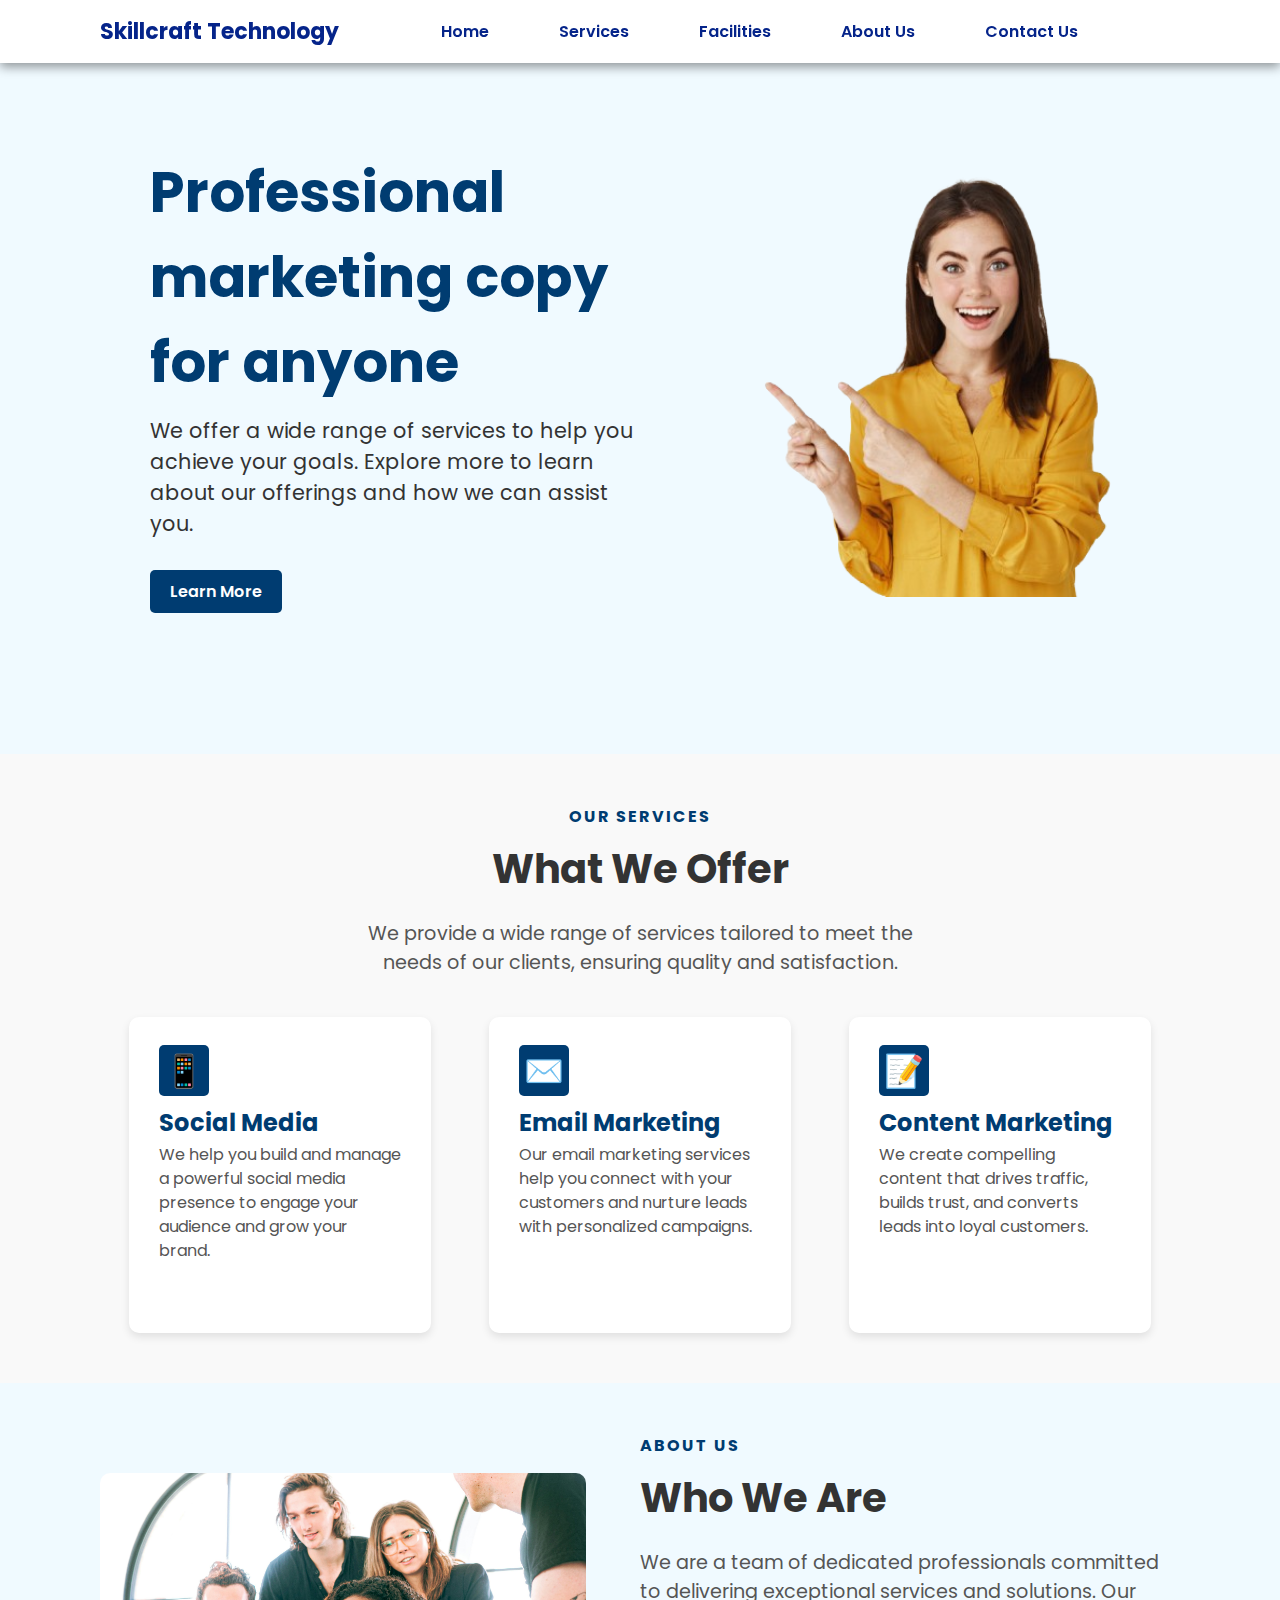
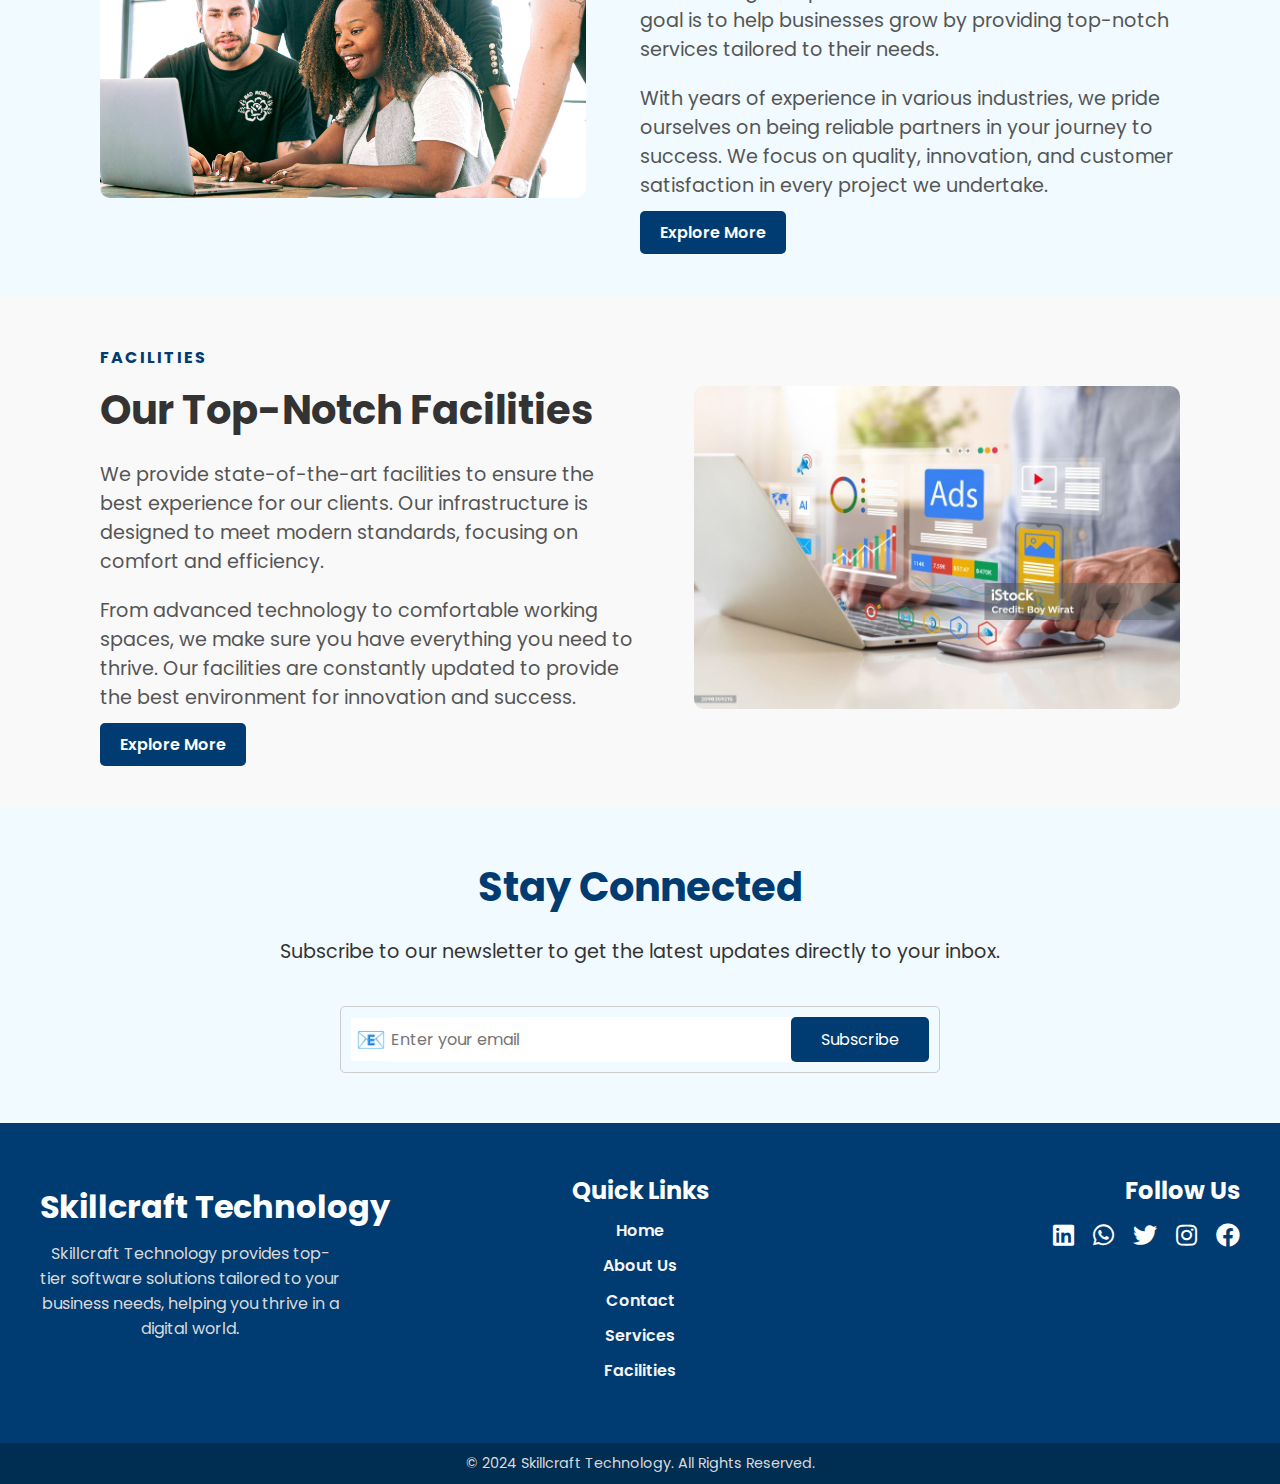
<file: landing page/index.html>
<!DOCTYPE html>
<html lang="en">
  <head>
    <meta charset="UTF-8" />
    <meta http-equiv="X-UA-Compatible" content="IE=edge" />
    <meta name="viewport" content="width=device-width, initial-scale=1.0" />
    <title>Navigation Bar with Search Box</title>
    <link rel="stylesheet" href="style.css" />
    <link rel="stylesheet" href="https://unicons.iconscout.com/release/v4.0.0/css/line.css" />
    <link rel="stylesheet" href="https://cdnjs.cloudflare.com/ajax/libs/font-awesome/5.15.4/css/all.min.css">

   <script src="script.js" defer></script>
  </head>
  <body>
    <nav class="nav">
      <i class="uil uil-bars navOpenBtn"></i>
      <a href="#" class="logo">Skillcraft Technology</a>

      <ul class="nav-links">
        <i class="uil uil-times navCloseBtn"></i>
        <li><a href="#home-section">Home</a></li>
        <li><a href="#our-services">Services</a></li>
        <li><a href="#facilities-section">Facilities</a></li>
        <li><a href="#about-us">About Us</a></li>
        <li><a href="#contact-section">Contact Us</a></li>
      </ul>

      <i class="uil uil-search search-icon" id="searchIcon"></i>
      <div class="search-box">
        <i class="uil uil-search search-icon"></i>
        <input type="text" placeholder="Search here..." />
      </div>
    </nav>

    <section id = "home-section" class="home-section">
      <div class="content">
        <h1>Professional marketing copy for anyone</h1>
        <p>We offer a wide range of services to help you achieve your goals. Explore more to learn about our offerings and how we can assist you.</p>
        <a href="#learn-more" class="learn-more-btn">Learn More</a>
      </div>
      <div class="image-container">
        <img src="images/home-side-img.png" alt="Home Image">
      </div>
    </section>
    <section id="our-services" class="our-services">
      <div class="services-header">
        <h4>Our Services</h4>
        <h2>What We Offer</h2>
        <p>We provide a wide range of services tailored to meet the needs of our clients, ensuring quality and satisfaction.</p>
      </div>
    
      <div class="services-cards">
        <div class="card">
          <div class="icon">📱</div>
          <h3>Social Media</h3>
          <p>We help you build and manage a powerful social media presence to engage your audience and grow your brand.</p>
        </div>
        <div class="card">
          <div class="icon">✉️</div>
          <h3>Email Marketing</h3>
          <p>Our email marketing services help you connect with your customers and nurture leads with personalized campaigns.</p>
        </div>
        <div class="card">
          <div class="icon">📝</div>
          <h3>Content Marketing</h3>
          <p>We create compelling content that drives traffic, builds trust, and converts leads into loyal customers.</p>
        </div>
      </div>
    </section>
    

    <section id="about-us" class="about-us">
      <div class="image-container1">
        <img src="images/about.jpg" alt="About Us">
      </div>
  
      <div class="about-content">
        <h4>About Us</h4>
        <h2>Who We Are</h2>
        <p>We are a team of dedicated professionals committed to delivering exceptional services and solutions. Our goal is to help businesses grow by providing top-notch services tailored to their needs.</p>
        <p>With years of experience in various industries, we pride ourselves on being reliable partners in your journey to success. We focus on quality, innovation, and customer satisfaction in every project we undertake.</p>
        <a href="#" class="learn-more-btn">Explore More</a>
      </div>
    </section>

    <section id="facilities-section" class="facilities-section">
      <div class="facilities-content">
        <h4>Facilities</h4>
        <h2>Our Top-Notch Facilities</h2>
        <p>We provide state-of-the-art facilities to ensure the best experience for our clients. Our infrastructure is designed to meet modern standards, focusing on comfort and efficiency.</p>
        <p>From advanced technology to comfortable working spaces, we make sure you have everything you need to thrive. Our facilities are constantly updated to provide the best environment for innovation and success.</p>
        <a href="#" class="learn-more-btn">Explore More</a>
      </div>
  
      <div class="image-container2">
        <img src="images/facility.jpg" alt="Facilities">
      </div>
    </section>

    <section id="contact-section" class="contact-section">
      <h2>Stay Connected</h2>
      <p>Subscribe to our newsletter to get the latest updates directly to your inbox.</p>
  
      <div class="email-input-container">
        <span class="email-icon">📧</span>
        <input type="email" placeholder="Enter your email" class="email-input">
        <button class="subscribe-btn">Subscribe</button>
      </div>
    </section>



    <footer class="footer-section">
      <div class="footer-container">
        <!-- Left Side: Skillcraft Technology and Paragraph -->
        <div class="footer-left">
          <h3>Skillcraft Technology</h3>
          <p>Skillcraft Technology provides top-tier software solutions tailored to your business needs, helping you thrive in a digital world.</p>
        </div>
    
        <!-- Center: Quick Links -->
        <div class="footer-center">
          <h4>Quick Links</h4>
          <ul class="quick-links">
            <li><a href="#">Home</a></li>
            <li><a href="#">About Us</a></li>
            <li><a href="#">Contact</a></li>
            <li><a href="#">Services</a></li>
            <li><a href="#">Facilities</a></li>
          </ul>
        </div>
    
        <!-- Right Side: Follow Us and Social Media Icons -->
        <div class="footer-right">
          <h4>Follow Us</h4>
          <div class="social-icons">
            <a href="#" target="_blank"><i class="fab fa-linkedin"></i></a>
            <a href="#" target="_blank"><i class="fab fa-whatsapp"></i></a>
            <a href="#" target="_blank"><i class="fab fa-twitter"></i></a>
            <a href="#" target="_blank"><i class="fab fa-instagram"></i></a>
            <a href="#" target="_blank"><i class="fab fa-facebook"></i></a>
          </div>
        </div>
      </div>


     

    </footer>
    <div class="footer-bottom">
      <p>&copy; 2024 Skillcraft Technology. All Rights Reserved.</p>
    </div>
  
  </body>
</html>
</file>
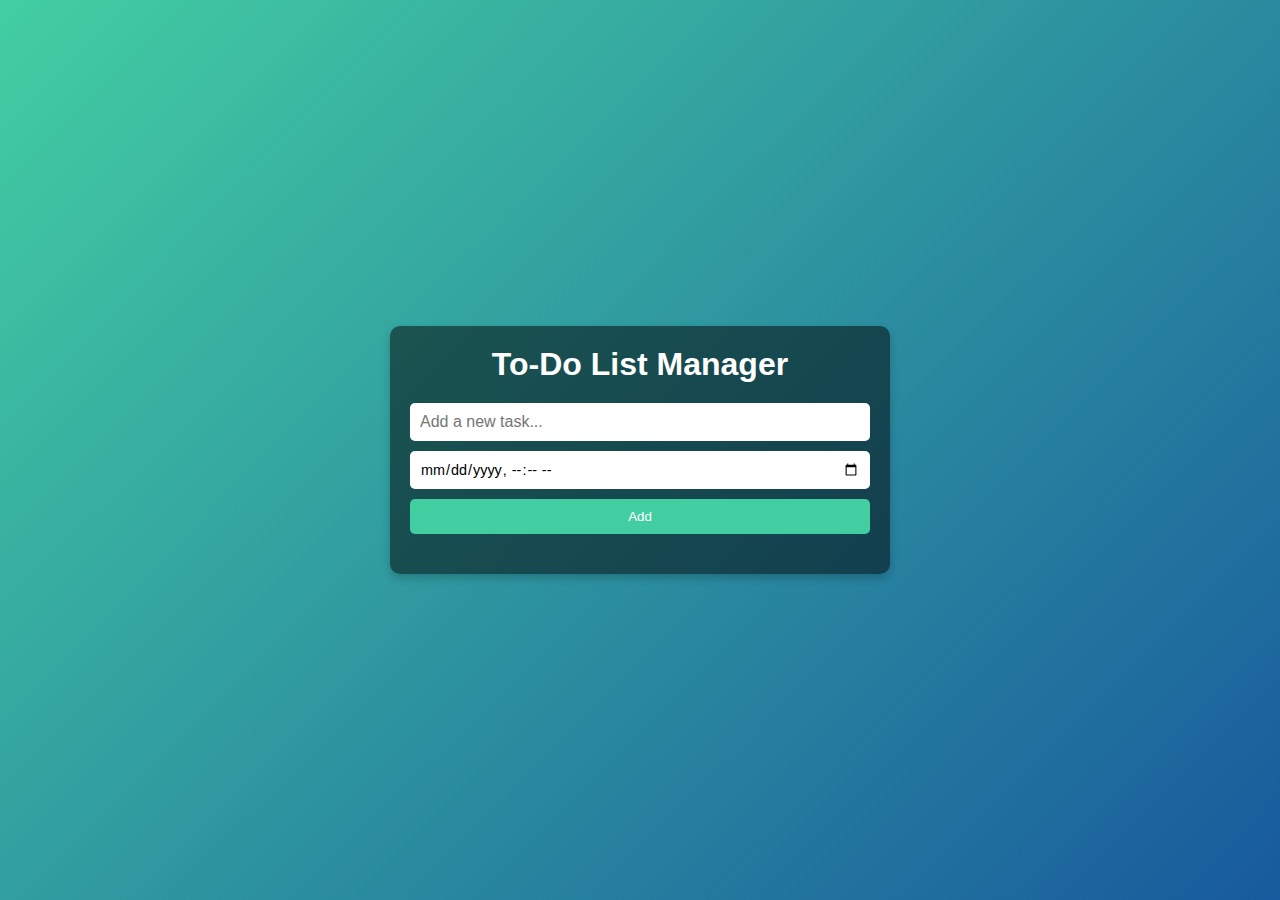
<file: to do 2/index.html>
<!DOCTYPE html>
<html lang="en">
<head>
    <meta charset="UTF-8">
    <meta name="viewport" content="width=device-width, initial-scale=1.0">
    <title>To-Do App</title>
    <link rel="stylesheet" href="style.css">
</head>
<body>
    <div class="container">
        <h1>To-Do List Manager</h1>
        <div class="input-container">
            <input type="text" id="task-input" placeholder="Add a new task...">
            <input type="datetime-local" id="task-date">
            <button id="add-task">Add</button>
        </div>
        <div id="task-lists">
            <ul id="task-list"></ul>
        </div>
    </div>
    <script src="script.js"></script>
</body>
</html>
</file>
<file: landing page/style.css>
/* Google Fonts - Poppins */
@import url("https://fonts.googleapis.com/css2?family=Poppins:wght@300;400;500;600&display=swap");

* {
  margin: 0;
  padding: 0;
  box-sizing: border-box;
  font-family: "Poppins", sans-serif;
}
body {
  background: #f0faff;
}
.nav {
  position: fixed;
  top: 0;
  left: 0;
  width: 100%;
  padding: 15px 100px;
  background: white;
 z-index: 100;
  box-shadow: 0 4px 10px rgba(0, 0, 0, 0.4);
}
.nav,
.nav .nav-links {
  display: flex;
  
  align-items: center;
}
.nav {
  justify-content: space-between;
}
a {
  color: #05248a;
  text-decoration: none;
font-weight: 600;
font-size: 16px;
}

a:hover {
  background-color: whitesmoke;
  padding: 5px 10px;
  color: rgb(23, 23, 123);
}
.nav .logo {
  font-size: 22px;
  font-weight: 700;
}
.nav .nav-links {
  column-gap: 70px;
  list-style: none;
}
.nav .nav-links a {
  transition: all 0.2s linear;
}
.nav.openSearch .nav-links a {
  opacity: 0;
  pointer-events: none;
}
.nav .search-icon {
  color: #0e2b4d;
  font-size: 25px;
  cursor: pointer;
}
.nav .search-box {
  position: absolute;
  right: 250px;
  height: 45px;
  max-width: 555px;
  width: 100%;
  opacity: 0;
  border: 3px solid #0e2b4d;
  pointer-events: none;
  transition: all 0.2s linear;
}
.nav.openSearch .search-box {
  opacity: 1;
  pointer-events: auto;
}
.search-box .search-icon {
  position: absolute;
  left: 15px;
  top: 50%;
  left: 15px;
   color: #0e2b4d;
  transform: translateY(-50%);
}
.search-box input {
  height: 100%;
  width: 100%;
  border: none;
  outline: none;
  border-radius: 6px;
  background-color: #fff;
  padding: 0 15px 0 45px;
}

.nav .navOpenBtn,
.nav .navCloseBtn {
  display: none;
}

/* responsive */
@media screen and (max-width: 1160px) {
  .nav {
    padding: 15px 100px;
  }
  .nav .search-box {
    right: 150px;
  }
}
@media screen and (max-width: 950px) {
  .nav {
    padding: 15px 50px;
  }
  .nav .search-box {
    right: 100px;
    max-width: 400px;
  }
}
@media screen and (max-width: 768px) {
  .nav .navOpenBtn,
  .nav .navCloseBtn {
    display: block;
  }
  .nav {
    padding: 15px 20px;
  }
  .nav .nav-links {
    position: fixed;
    top: 0;
    left: -100%;
    height: 100%;
    max-width: 280px;
    width: 100%;
    padding-top: 100px;
    row-gap: 30px;
    flex-direction: column;
    background-color: white;
    box-shadow: 0 2px 10px rgba(0, 0, 0, 0.1);
    transition: all 0.4s ease;
    z-index: 100;
  }
  .nav.openNav .nav-links {
    left: 0;
  }
  .nav .navOpenBtn {
    color: #0e2b4d;
    font-size: 25px;
    cursor: pointer;
  }
  .nav .navCloseBtn {
    position: absolute;
    top: 20px;
    right: 20px;
      color: #0e2b4d;
    font-size: 20px;
    cursor: pointer;
  }
  .nav .search-box {
    top: calc(100% + 10px);
    max-width: calc(100% - 20px);
    right: 50%;
    transform: translateX(50%);
    box-shadow: 0 2px 10px rgba(0, 0, 0, 0.1);
  }
}
/* Home Section Styling */
.home-section {
  display: flex;
  align-items: center;
  justify-content: space-between;
  padding: 150px 150px;
  height: auto;
  box-sizing: border-box;
  position: relative;
}

/* Text Content Styling */
.content {
  width: 50%;
}

h1 {
  font-size: 3.5rem;
  color: #003C71;
  margin-bottom: 10px;
}

p {
  font-size: 1.3rem;
  color: #333;
  margin-bottom: 40px;
}

.learn-more-btn {
  background-color: #003C71;
  color: white;
  padding: 10px 20px;
  border: none;
  border-radius: 5px;
  text-decoration: none;
  font-size: 1rem;
}

.learn-more-btn:hover {
  background-color: #FFC700;
  transition: background-color 0.3s ease;
  padding: 10px 20px;
  border: none;
  border-radius: 5px;
}

/* Image Container Styling */
.image-container {
  position: relative;
  width: 50%;
  display: flex;
  justify-content: flex-end;
}

.image-container img {
  width: 80%;
  height: auto;
 /* Pushes image outside the container for effect */
}

/* Responsive Design */
@media (max-width: 1024px) {
  .home-section {
    padding: 10px 50px ;
    height: auto;
  }

  h1 {
    font-size: 3rem;
  }

  p {
    font-size: 1.1rem;
  }

  .image-container img {
    width: 110%;
    margin-right: -30px;
  }
}

@media (max-width: 768px) {
  .home-section {
    flex-direction: column;

    padding: 100px 40px;
    text-align: center;
    height: auto;
  }

  .content {
    width: 80%;
  }

  h1 {
    font-size: 2.5rem;
  }

  p {
    font-size: 1rem;
  }

  .image-container {
    margin-top: 50px;
    width: 80%;
    justify-content: center;
  }

  .image-container img {
    width: 80%;
    margin-right: 50px;
  }
}

@media (max-width: 480px) {
  .home-section {
    padding: 100px 20px;
    height: auto;
  }

  h1 {
    font-size: 2rem;
  }

  p {
    font-size: 0.9rem;
  }

  .learn-more-btn {
    padding: 8px 16px;
    font-size: 0.9rem;
  }
}



.our-services {
  padding: 50px;
  text-align: center;
  background-color: #f9f9f9;
}

/* Header Styling */
.services-header h4 {
  font-size: 1rem;
  color: #003C71;
  text-transform: uppercase;
  letter-spacing: 2px;
  margin-bottom: 10px;
}

.services-header h2 {
  font-size: 2.5rem;
  color: #333;
  margin-bottom: 20px;
}

.services-header p {
  font-size: 1.2rem;
  color: #555;
  max-width: 600px;
  margin: 0 auto 40px;
}

/* Services Cards Styling */
.services-cards {
  display: flex;
  justify-content: space-around;
  align-items: stretch;
  padding: 0px 50px;
}

.card {
  background-color: white;
  border-radius: 10px;
  padding: 30px 30px;
  box-shadow: 0 4px 8px rgba(0, 0, 0, 0.1);
  width: 28%;
  text-align: left;
}

.icon {
  font-size: 2rem;
  margin-bottom: 15px;
  background-color: #003C71;
  padding: 3px 5px;
  border-radius: 5px;

  display: inline;
}

h3 {
  font-size: 1.5rem;
  margin-top: 10px;
  margin-bottom: 3px;
  color: #003C71;
}

.card p {
  font-size: 1rem;
  color: #555;
  line-height: 1.5;
}

/* Responsive Design */
@media (max-width: 768px) {
  .services-cards {
    flex-direction: column;
    align-items: center;
    padding: 0px 0px;
  }

  .card {
    width: 100%;
    margin-bottom: 20px;
  }
}


.about-us {
  display: flex;
  align-items: center;
  justify-content: space-between;
  padding: 50px 100px;
  height: auto;
  position: relative;
  box-sizing: border-box;
}

/* Image Container Styling */
.image-container1 {
  flex: 1;
  max-width: 45%;
}

.image-container1 img {
  width: 100%;
  border-radius: 10px;
  object-fit: cover;
}

/* Text Content Styling */
.about-content {
  flex: 1;
  max-width: 50%;
  text-align: left;
}

.about-content h4 {
  font-size: 1rem;
  color: #003C71;
  text-transform: uppercase;
  letter-spacing: 2px;
  margin-bottom: 10px;
}

.about-content h2 {
  font-size: 2.5rem;
  color: #333;
  margin-bottom: 20px;
}

.about-content p {
  font-size: 1.2rem;
  color: #555;
  margin-bottom: 20px;
}

.learn-more-btn {
  background-color: #003C71;
  color: white;
  padding: 10px 20px;
  border: none;
  border-radius: 5px;
  text-decoration: none;
  font-size: 1rem;
}

.learn-more-btn:hover {
  background-color: #FFC700;
  transition: background-color 0.3s ease;
  padding: 10px 20px;
  border: none;
  border-radius: 5px;
}

/* Responsive Design */
@media (max-width: 768px) {
  .about-us {
    flex-direction: column;
    text-align: center;
    padding: 20px 50px;
    height: auto;
  }

  .image-container1 {
  max-width: 100%;
   
  }
  
  .image-container1 img {
    width: 100%;
  }

  .about-content {
    max-width: 80%;
    text-align: center;
  }

  .about-content h2 {
    font-size: 2rem;
  }

  .about-content p {
    font-size: 1rem;
  }
}

.facilities-section {
  display: flex;
  align-items: center;
  justify-content: space-between;
  padding: 50px 100px;
  height: auto;
  position: relative;
  background-color: #f9f9f9;
  box-sizing: border-box;
}

/* Text Content Styling */
.facilities-content {
  flex: 1;
  max-width: 50%;
  text-align: left;
}

.facilities-content h4 {
  font-size: 1rem;
  color: #003C71;
  text-transform: uppercase;
  letter-spacing: 2px;
  margin-bottom: 10px;
}

.facilities-content h2 {
  font-size: 2.5rem;
  color: #333;
  margin-bottom: 20px;
}

.facilities-content p {
  font-size: 1.2rem;
  color: #555;
  margin-bottom: 20px;
}

.learn-more-btn {
  background-color: #003C71;
  color: white;
  padding: 10px 20px;
  border: none;
  border-radius: 5px;
  text-decoration: none;
  margin-top: 20px;
  font-size: 1rem;
}

.learn-more-btn:hover {
  background-color: #FFC700;
  transition: background-color 0.3s ease;
  padding: 10px 20px;
  border: none;
  border-radius: 5px;
}

/* Image Container Styling */
.image-container2 {
  flex: 1;
  max-width: 45%;
}

.image-container2 img {
  width: 100%;
  border-radius: 10px;
  object-fit: cover;
}

/* Responsive Design */
@media (max-width: 768px) {
  .facilities-section {
    flex-direction: column;
    text-align: center;
    padding: 20px 50px;
  }

  .image-container2 {
    max-width: 100%;
  margin-top: 40px;
  }

  .facilities-content {
    max-width: 80%;
    text-align: center;
  }

  .facilities-content h2 {
    font-size: 2rem;
  }

  .facilities-content p {
    font-size: 1rem;
  }
}



.contact-section {
  text-align: center;
  padding: 50px 20px;
 
}

.contact-section h2 {
  font-size: 2.5rem;
  color: #003C71;
  margin-bottom: 20px;
}

.contact-section p {
  font-size: 1.2rem;
  color: #333;
  margin-bottom: 40px;
}

/* Email Input Container Styling */
.email-input-container {
  display: inline-flex;
  align-items: center;
  border: 1px solid #ccc;
  border-radius: 5px;
  padding: 10px;
  justify-content: center;
  gap: 0px;
}

.email-icon {
  font-size: 1.5rem;
  color: #003C71;
  background-color: white;
  padding: 4px 5px;
}

.email-input {
  padding: 10px 0px;
  font-size: 1rem;
  border: none;
  width: 400px;
  max-width: 100%;
}

.subscribe-btn {
  background-color: #003C71;
  color: white;
  padding: 10px 30px;
  border: none;
  border-radius: 5px;
  font-size: 1rem;
  cursor: pointer;
}

.subscribe-btn:hover {
  background-color: #FFC700;
  transition: background-color 0.3s ease;
  padding: 10px 20px;
  border: none;
  border-radius: 5px;
}

/* Responsive Design */
@media (max-width: 768px) {
  .contact-section {
    text-align: center;
    padding: 10px 60px;
   
  }
 


.email-icon {
  font-size: 1rem;
 
  padding: 2px 3px;
}

.email-input {
  padding: 10px 0px;
  font-size: 0.5rem;
  border: none;
  width: 150px;
  max-width: 100%;
}

.subscribe-btn {
  background-color: #003C71;
  color: white;
  padding: 10px 10px;
  border: none;
  border-radius: 5px;
  font-size: 0.5rem;
  cursor: pointer;
}
}



/* Footer Styling */
.footer-section {
  background-color: #003C71;
  color: white;
  padding: 50px 20px;
  display: flex;
  justify-content: center;
  align-items: center;
}

.footer-container {
  display: flex;
  justify-content: space-between;
  width: 100%;
  max-width: 1200px;
}

/* Left Side: Codesoft Info */
.footer-left {
  flex: 1;
}

.footer-left h3 {
  font-size: 2rem;
  margin-bottom: 10px;
  color: white;
  font-weight: bold;
}

.footer-left p {
  font-size: 1rem;
  max-width: 300px;
  text-align: center;
  color: #d9d9d9;
}

/* Center: Quick Links */
.footer-center {
  flex: 1;
  text-align: center;
}

.footer-center h4 {
  font-size: 1.5rem;
  margin-bottom: 10px;
}

.quick-links {
  list-style: none;
  padding: 0;
}

.quick-links li {
  margin-bottom: 10px;
}

.quick-links a {
  color: whitesmoke;
  text-decoration: none;
  font-size: 1rem;
}

.quick-links a:hover {
  color: #003C71;
 
}

/* Right Side: Social Icons */
.footer-right {
  flex: 1;
  text-align: right;
}

.footer-right h4 {
  font-size: 1.5rem;
  margin-bottom: 10px;
 
}

.social-icons a {
  color: white;
  font-size: 1.5rem;
margin-left: 15px;
  text-decoration: none;
}

.social-icons a:hover {
  color: #FFC700;
}

/* Responsive Design */
@media (max-width: 768px) {
  .footer-container {
    flex-direction: column;
    text-align: center;
    padding: 10px 50px;
  }

  .footer-left,
  .footer-center,
  .footer-right {
    margin-bottom: 20px;
    text-align: center;
  }

  .footer-right {
    text-align: center;
  }

  .footer-left p {
    font-size: 1rem;
    max-width: 800px;
    text-align: center;
    color: #d9d9d9;
  }
}

/* Copyright Section */
.footer-bottom {
  text-align: center;
  padding: 10px 0;
  background-color: #002d52;
  width: 100%;
}

.footer-bottom p {
  margin: 0;
  font-size: 0.9rem;
  color: #d9d9d9;
}
</file>
<file: to do 2/style.css>
/* CSS Reset */
* {
    margin: 0;
    padding: 0;
    box-sizing: border-box;
    font-family: 'Arial', sans-serif;
}

/* Body Styles */
body {
    background: linear-gradient(135deg, #43cea2, #185a9d);
    min-height: 100vh;
    display: flex;
    justify-content: center;
    align-items: center;
    color: white;
    padding: 10px;
}

/* Container Styles */
.container {
    background-color: rgba(0, 0, 0, 0.5);
    padding: 20px;
    border-radius: 10px;
    max-width: 100%;
    width: 100%;
    max-width: 500px;
    text-align: center;
    box-shadow: 0 4px 8px rgba(0, 0, 0, 0.2);
}

/* Heading Style */
h1 {
    font-size: 2rem;
    margin-bottom: 20px;
}

/* Input Container */
.input-container {
    display: flex;
    flex-wrap: wrap;
    gap: 10px;
    justify-content: center;
    margin-bottom: 20px;
}

.input-container input[type="text"] {
    flex: 1 1 auto;
    padding: 10px;
    border-radius: 5px;
    border: none;
    outline: none;
    font-size: 1rem;
    width: 100%;
}

.input-container input[type="datetime-local"] {
    flex: 1 1 auto;
    padding: 10px;
    border-radius: 5px;
    border: none;
    outline: none;
    font-size: 0.9rem;
    width: 100%;
}

.input-container button {
    padding: 10px;
    background-color: #43cea2;
    color: white;
    border: none;
    border-radius: 5px;
    cursor: pointer;
    transition: background-color 0.3s;
    width: 100%;
}

.input-container button:hover {
    background-color: #185a9d;
}

/* Task List Styles */
ul {
    list-style: none;
    padding: 0;
    max-height: 300px;
    overflow-y: auto;
}

li {
    background-color: rgba(255, 255, 255, 0.1);
    margin: 10px 0;
    padding: 10px;
    border-radius: 5px;
    display: flex;
    justify-content: space-between;
    align-items: center;
    flex-wrap: wrap;
}

li.completed span {
    text-decoration: line-through;
    color: #888;
}

li span {
    flex: 1 1 auto;
}

li small {
    display: block;
    font-size: 0.8rem;
    color: #ccc;
    margin-top: 5px;
}

li div {
    display: flex;
    gap: 5px;
}

li button {
    background: none;
    border: none;
    color: #ff6b6b;
    font-size: 1.2rem;
    cursor: pointer;
    transition: color 0.3s;
}

li button:hover {
    color: #ff4757;
}

/* Responsive Design */
@media (max-width: 600px) {
    .container {
        padding: 15px;
    }

    h1 {
        font-size: 1.8rem;
    }

    .input-container input,
    .input-container button {
        width: 100%;
    }

    li {
        flex-direction: column;
        align-items: flex-start;
    }

    li div {
        margin-top: 10px;
        width: 100%;
        justify-content: flex-end;
    }
}

@media (max-width: 400px) {
    h1 {
        font-size: 1.5rem;
    }

    .input-container input,
    .input-container button {
        font-size: 0.8rem;
    }

    li {
        font-size: 0.9rem;
    }
}
</file>
